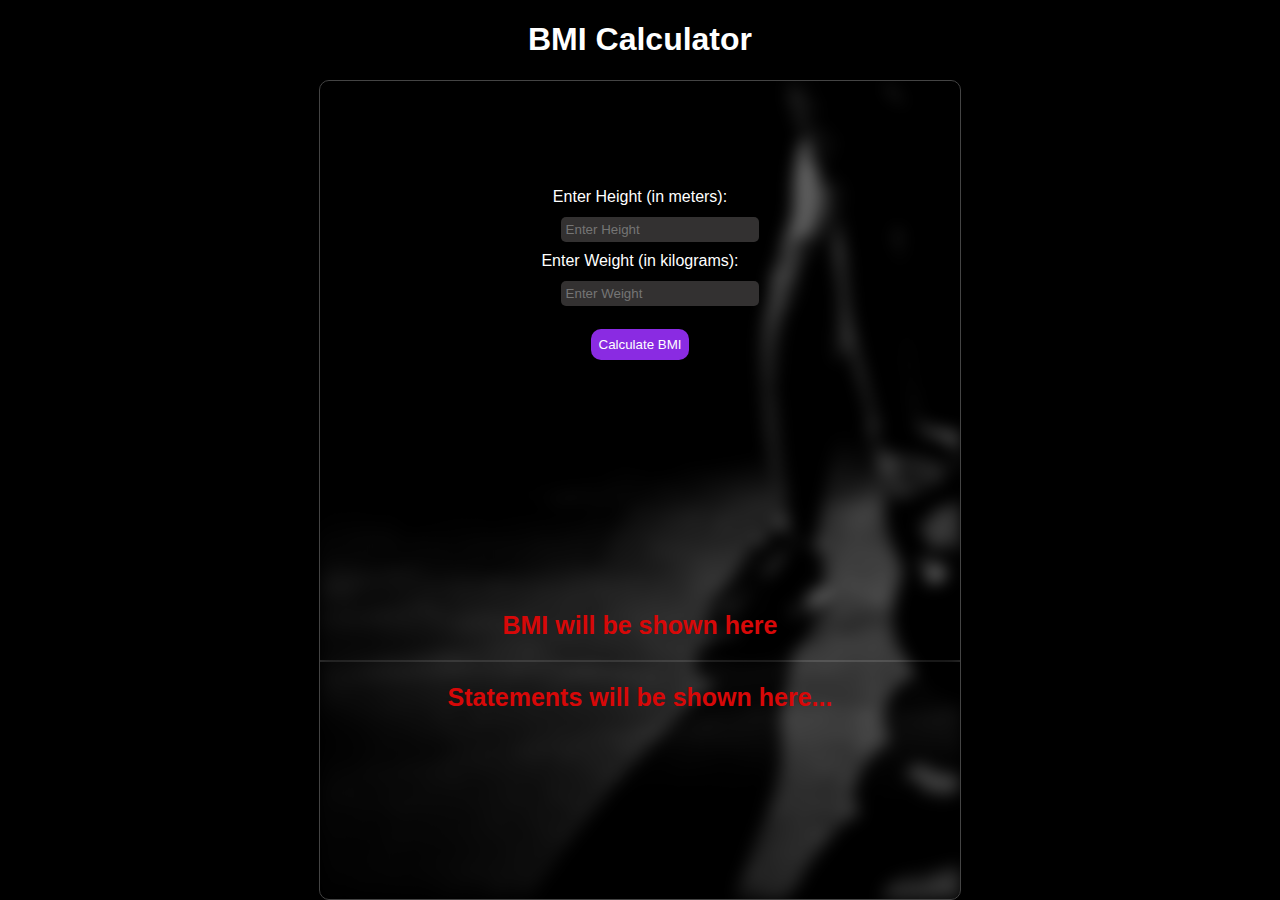
<file: bmi.html>
<!DOCTYPE html>
<html lang="en">
<head>
    <meta charset="UTF-8">
    <meta name="viewport" content="width=device-width, initial-scale=1.0">
    <title>BMI CALCULATOR</title>
    <style>
        body {
            display: flex;
            justify-content: center;
            align-items: center;
            height: 100vh;
            margin: 0;
            background-color: black;
            color: white;
            font-family: Arial, sans-serif;
            flex-direction: column;
        }

        .container {
            position: relative;
            width: 50vw;
            height: 95vh;
            border: 1px solid rgb(68, 68, 68);
            border-radius: 10px;
            overflow: hidden;
            background-color: black;
        }

        .container::before {
            content: "";
            position: absolute;
            top: 0;
            left: 0;
            right: 0;
            bottom: 0;
            background-image: url('./img/bmi.jpg');
            background-repeat: no-repeat;
            background-size: cover;
            filter: blur(8px);
            z-index: 1;
            opacity: 0.5;
        }

        .formInput, #bmi, #result {
            position: relative;
            z-index: 2;
        }

        .formInput {
            height: 50%;
            width: 80%;
            margin: auto;
            margin-top: 100px;
            text-align: center;
        }

        input {
            width:40%;
            padding: 5px;
            border-radius: 5px;
            background-color: rgb(51, 49, 49);
            border: none;
            color: white;
        }

        dl {
            line-height: 2;
            color: white;
        }

        button {
            margin-top: 20px;
            padding: 8px;
            background-color: blueviolet;
            color: white;
            border-radius: 10px;
            border: none;
            cursor: pointer;
        }

        button:hover {
            background-color: darkviolet;
        }

        #result, #bmi {
            width: 80%;
            margin: auto;
            text-align: center;
            color: rgb(215, 8, 8);
            font-size: 2rem;
        }

        @media (max-width: 1000px) {
            .container {
                width: 90vw;
                height: 95vh;
                padding: 20px;
                margin: 20px;
            }

            input, button {
                font-size: 1rem;
            }

            #bmi, #result {
                font-size: 1.5rem;
            }

            dl {
                margin-left: 0px;
            }

            input {
                width: 60%;
            }
        }
    </style>
    <script>
        function calculateBMI(event) {
            event.preventDefault();
            var height = document.getElementById('height').value;
            var weight = document.getElementById('weight').value;
            if (isNaN(height) || isNaN(weight) || height <= 0 || weight <= 0) {
                alert("Error! Enter valid data!");
                return;
            }

            var BMI = weight / (height * height);
            var result = document.getElementById('bmi');
            result.innerText = `BMI is ${BMI.toFixed(2)}`;
            var statement = document.getElementById('result');

            if (BMI < 18.5) {
                statement.innerText = "Your BMI falls within the underweight range";
            } else if (BMI >= 18.5 && BMI <= 24.9) {
                statement.innerText = "Your BMI falls within the normal or healthy weight range";
            } else if (BMI >= 25 && BMI <= 29.9) {
                statement.innerText = "Your BMI falls within the overweight range";
            } else {
                statement.innerText = "Your BMI falls within the obese range";
            }
        }
    </script>
</head>

<body>
    <h1>BMI Calculator</h1>
    <div class="container">
        <div class="formInput">
            <dl>
                <dt for="height">Enter Height (in meters):</dt>
                <dd><input type="text" id="height" name="height" placeholder="Enter Height"></dd>
                <dt for="weight">Enter Weight (in kilograms):</dt>
                <dd><input type="text" id="weight" name="weight" placeholder="Enter Weight"></dd>
                <button onclick="calculateBMI(event)">Calculate BMI</button>
            </dl>
        </div>
        <div id="bmi">
            <h2 style="font-size:25px">BMI will be shown here</h2>
        </div>
        <div style="border:1px solid rgb(49, 49, 49); width:100%"></div>
        <div id="result">
            <h2 style="font-size:25px">Statements will be shown here...</h2>
        </div>
    </div>
</body>

</html>
</file>
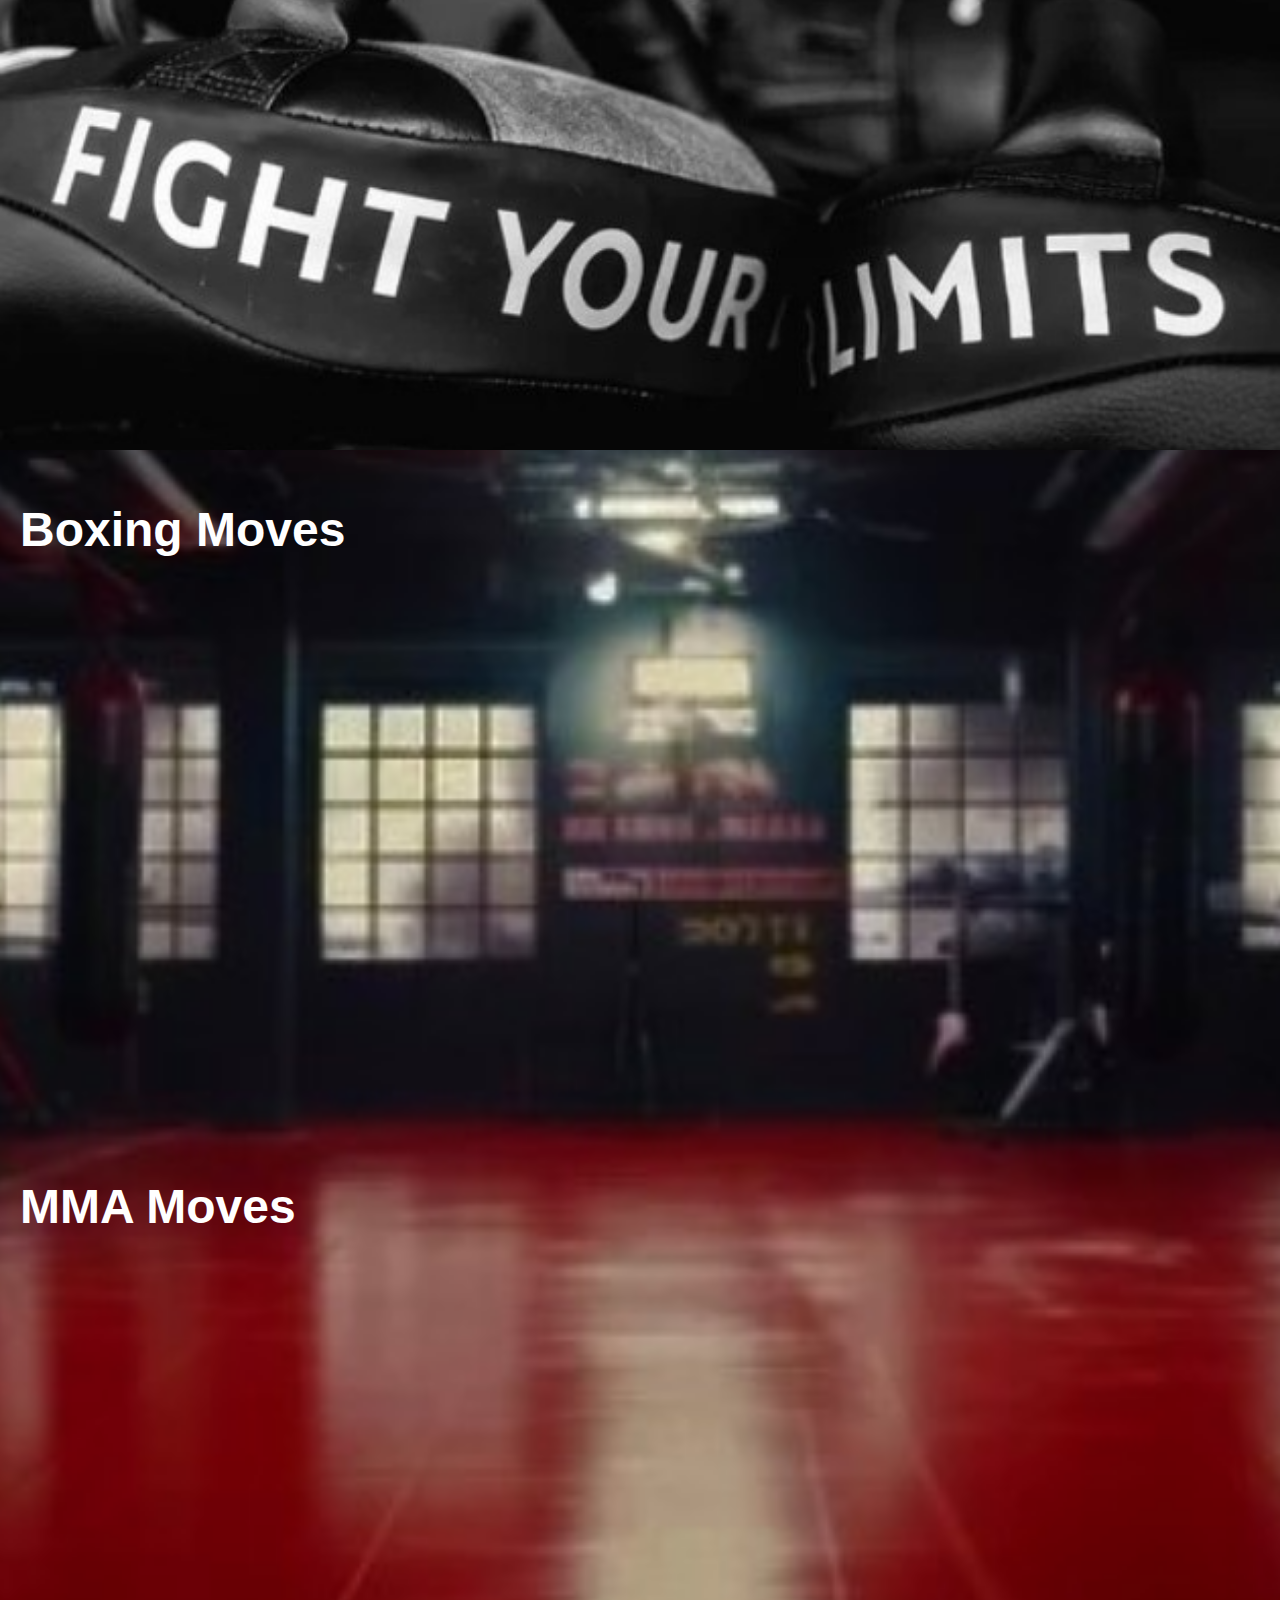
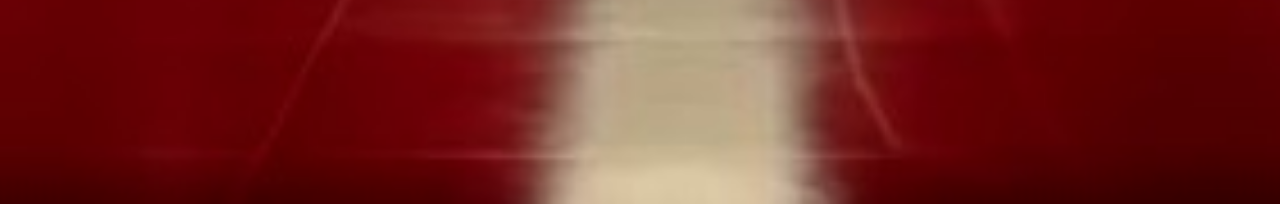
<file: MMA.html>
<!DOCTYPE html>
<html lang="en">
<head>
    <meta charset="UTF-8">
    <meta name="viewport" content="width=device-width, initial-scale=1.0">
    <title>Boxing and MMA Moves</title>
    <style>
        body {
            font-family: Arial, sans-serif;
            margin: 0;
            padding: 0;
            background-color: black;
            background-image: url("./img/boxingbg.jpeg");
            background-repeat: no-repeat;
            background-position: center;
            background-size: cover;
            /* filter: blur(10px); */
            /* z-index: ; */
            color: white;
        }

        .hero-image {
            width: 100vw;
            height: 50vh;
            background-image: url('./img/fightyourlimits.jpeg'); /* Replace with your image path */
            background-size: cover;
            background-position: center;
        }

        .content-section {
            padding: 20px;
        }

        h1 {
            text-align: left;
            margin-bottom: 20px;
            font-size:3em;
        }

        .video-grid {
            display: grid;
            grid-template-columns: repeat(auto-fit, minmax(300px, 1fr));
            gap: 30px;
        }

        iframe {
            width: 100%;
            height: 250px;
            border: none;
            border-radius: 10px;
        }
        @media (max-width:780px){
            .hero-image{
                display:none;
            }
            h1{
                text-align:center;
                
            }
        }
    </style>
</head>
<body>

    <div class="hero-image">
        <!-- <img src="./img/fightyourlimits.jpeg" alt=""> -->
    </div>

    <div class="content-section">
        <h1>Boxing Moves</h1>
        <div class="video-grid">
            <iframe src="https://www.youtube.com/embed/o9qPlLLGv6k" title="Boxing Move 1"></iframe>
            <iframe src="https://www.youtube.com/embed/KcagWYVfvBg" title="Boxing Move 2"></iframe>
            <iframe src="https://www.youtube.com/embed/YsFK1MMDQgk" title="Boxing Move 3"></iframe>
            <iframe src="https://www.youtube.com/embed/XIja1S9SXI4" title="Boxing Move 4"></iframe>
            <iframe src="https://www.youtube.com/embed/mLKrcE0mo4E" title="Boxing Move 5"></iframe>
        </div>
        
    </div>

    <div class="content-section">
        <h1>MMA Moves</h1>
        <div class="video-grid">
            <iframe src="https://www.youtube.com/embed/NoFuhd9W5Pk" title="MMA Move 1"></iframe>
            <iframe src="https://www.youtube.com/embed/W3IZ4hj1E0c" title="MMA Move 2"></iframe>
            <iframe src="https://www.youtube.com/embed/lshb_fPVq9A" title="MMA Move 3"></iframe>
            <iframe src="https://www.youtube.com/embed/iFelZkD-QpY" title="MMA Move 4"></iframe>
            <iframe src="https://www.youtube.com/embed/KH6qCjgLXJA" title="MMA Move 5"></iframe>
        </div>
        
    </div>

</body>
</html>
</file>
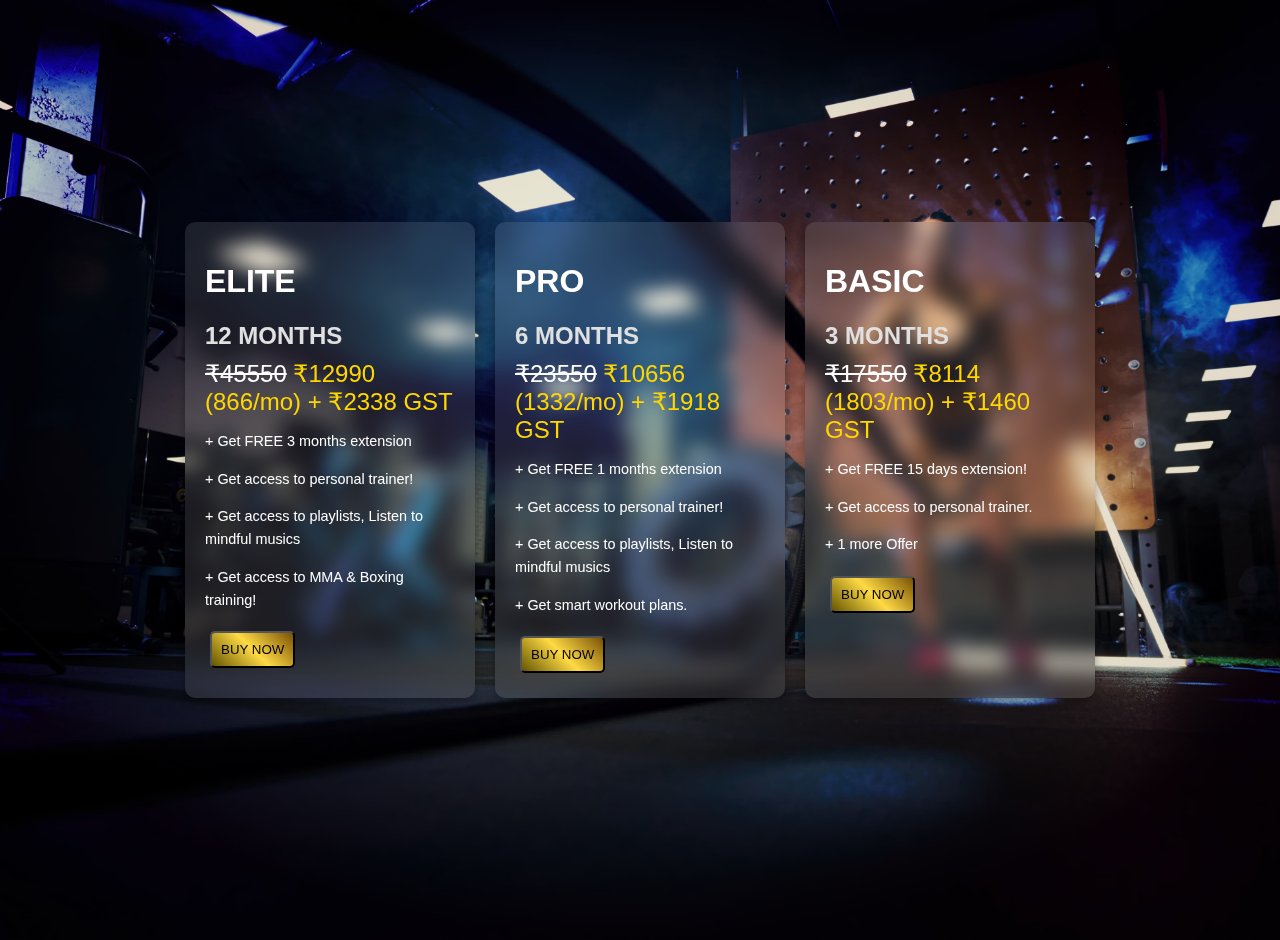
<file: premium.html>
<!DOCTYPE html>
<html lang="en">

<head>
    <meta charset="UTF-8">
    <meta name="viewport" content="width=device-width, initial-scale=1.0">
    <title>Premium Plans</title>
    <style>
        body {
            font-family: Arial, sans-serif;
            background-color: black;
            background-image: url("./img/landingbg.jpeg");
            background-position: center;
            background-size: cover;
            background-repeat: no-repeat;
            color: white;
            display: flex;
            justify-content: center;
            align-items: center;
            height: 100vh;
            margin: 0;
            padding: 20px;
        }

        .premium-container {
            display: flex;
            gap: 20px;
            flex-wrap: wrap;
            justify-content: center;
            height:auto;
        }

        .premium-card {
            background-color: rgba(255, 255, 255, 0.1);
            backdrop-filter: blur(10px);
            border-radius: 10px;
            padding: 20px;
            width: 100%;
            max-width: 250px;
            box-shadow: 0 4px 8px rgba(0, 0, 0, 0.3);
            transition: transform 0.2s ease, box-shadow 0.2s ease;
            margin-bottom: 20px;
            /* height:70vh; */
        }

        .premium-card:hover {
            transform: scale(1.05);
            box-shadow: 0 8px 16px rgba(0, 0, 0, 0.4);
        }

        .premium-card h2 {
            margin: 0;
            font-size: 1.5rem;
            color: #e0e0e0;
        }

        .premium-card .price {
            font-size: 1.5rem;
            color: gold;
            margin: 10px 0;
        }

        .premium-card .old-price {
            text-decoration: line-through;
            color: white;
        }

        .premium-card .offer-details {
            font-size: 0.9rem;
            margin: 10px 0;
            line-height: 1.6;
        }

        .buy-now-btn {

            padding: 9px;
            margin: 5px;
            border-radius: 5px;
            background: linear-gradient(45deg, rgb(100, 85, 1), rgb(255, 218, 68), rgb(121, 81, 5));
            text-decoration: none;
            color: black;
            /* position:absolute;
            left:20px;
            bottom:20px; */
            transition: background-color 0.2s ease;
        }

        .buy-now-btn:hover {
            background: linear-gradient(45deg, rgb(232, 198, 5), rgb(255, 218, 68), rgb(82, 54, 3));
            /* background-color: #ff2222; */
        }

        /* Responsive Styles */
        @media (max-width: 768px) {
            .premium-card {
                max-width: 100%;
                width: calc(50% - 20px);
            }
        }

        @media (max-width: 480px) {
            .premium-card {
                max-width: 100%;
                width: 100%;
            }
        }
    </style>
</head>

<body>
    <div class="premium-container">
        <div class="premium-card">
            <H1>ELITE</H1>
            <h2>12 MONTHS</h2>
            <div class="price"><span class="old-price">₹45550</span> ₹12990 (866/mo) + ₹2338 GST</div>
            <div class="offer-details">
                <p>+ Get FREE 3 months extension</p>
                <P>+ Get access to personal trainer!</P>
                <p>+ Get access to playlists, Listen to mindful musics</p>
                <p>+ Get access to MMA & Boxing training!</p>
            </div>
            <button class="buy-now-btn">BUY NOW</button>
        </div>

        <div class="premium-card">
            <H1>PRO</H1>

            <h2>6 MONTHS</h2>
            <div class="price"><span class="old-price">₹23550</span> ₹10656 (1332/mo) + ₹1918 GST</div>
            <div class="offer-details">
                <p>+ Get FREE 1 months extension</p>
                <P>+ Get access to personal trainer!</P>
                <p>+ Get access to playlists, Listen to mindful musics</p>
                <p>+ Get smart workout plans.</p>
               
            </div>
            <button class="buy-now-btn">BUY NOW</button>
        </div>

        <div class="premium-card">
            <H1>BASIC</H1>

            <h2>3 MONTHS</h2>
            <div class="price"><span class="old-price">₹17550</span> ₹8114 (1803/mo) + ₹1460 GST</div>
            <div class="offer-details">
                <p>+ Get FREE 15 days extension!</p>
                <p>+ Get access to personal trainer.</p>
                <p>+ 1 more Offer</p>
            </div>
            <button class="buy-now-btn">BUY NOW</button>
        </div>
    </div>
</body>

</html>
</file>
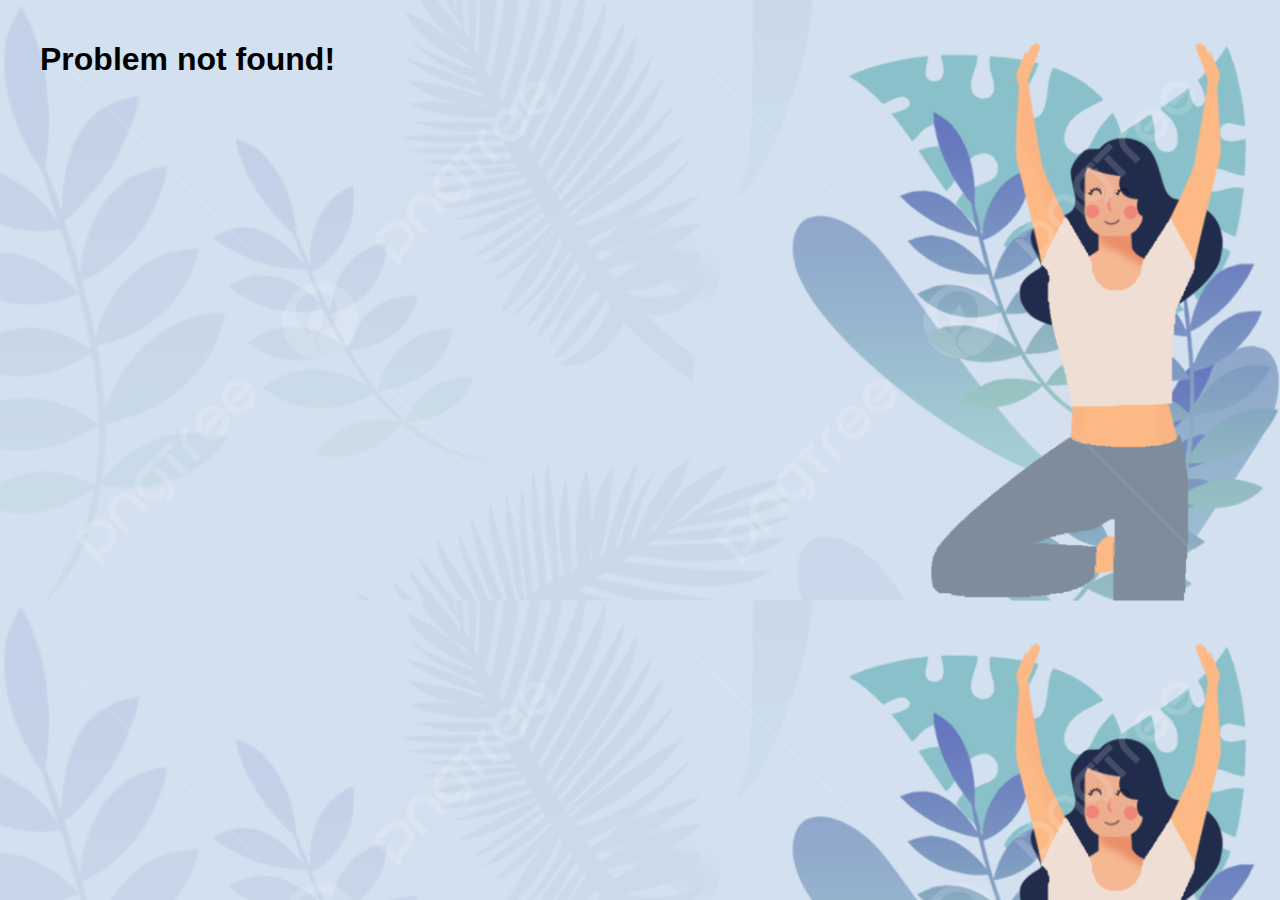
<file: yoga page/details.html>
<!DOCTYPE html>
<html lang="en">

<head>
    <meta charset="UTF-8">
    <meta name="viewport" content="width=device-width, initial-scale=1.0">
    <title>Health Issue Details</title>
    <link rel="stylesheet" href="styles.css">
</head>
<style>
    .container {
        text-align: left;
    }

    img {
        width: 550px;
        height: 400px;
    }
</style>

<body>
    <div class="container">
        <h1 id="problem-title">Loading...</h1>
        <div id="problem-content">
        </div>
    </div>

    <script>
        const urlParams = new URLSearchParams(window.location.search);
        const problem = urlParams.get('problem');

        const problemData = {
            thyroid: {
                title: "Thyroid Problems",
                content: `
                <h2>Supported shoulderstand</h2>
                    <p>Yoga brings many benefits to your overall health and well-being. It can balance your energy, 
increase flexibility, and relieve stress. There is a connection between stress and hypothyroidism, 
but certain yoga poses are thought to balance out thyroids that are either underactive or 
overactive</p>
<ol>
    <li>You can use a folded towel or blanket under your shoulders for support.</li>
    <li>Bring your shoulders to the edge of the blanket and let your head rest on the mat.</li>
    <li>Lie flat on your back with your arms alongside your body and your palms facing down.</li>
    <li>Press your arms and back into the floor for support.</li>
    <li>On an inhale, lift your legs up to ninety degrees.</li>
    <li>Slowly exhale and bring your legs over your head.</li>
    <li>Your feet can balance in the air.</li>
    <li>Bring your hands to your lower back to support your body.</li>
    <li>Keep your fingers pointing up toward your hips with your pinky fingers on either side of your spine.</li>
    <li>Raise your legs straight up toward the ceiling.</li>
    <li>Aim to keep your shoulders, spine, and hips in one line if it’s possible.</li>
    <li>You can also keep your hips away from your body at an angle.</li>
    <li>Keep your chin tucked into your chest as you keep your neck in one position.</li>
    <li>Release the pose by slowly releasing your legs back over your head.</li>
    <li>Bring your arms back alongside the body.</li>
    <li>On an inhale, slowly roll your spine down vertebrae by vertebrae and lift your legs to ninety degrees.</li>
    <li>Exhale as you lower your legs to the floor.</li>
</ol>

                    
                    <img src="./img/thyroid1.png" alt="Thyroid Yoga">

                    <h2>Plow pose</h2>
                    <p>In plow pose, your thyroid is believed to get the same stimulation as it does in shoulderstand. 
You may find it easier to do plow pose.</p>
                        <ol>
    <li>Lie flat on your back with your arms alongside your body and your palms facing down.</li>
    <li>Press your arms and back into the floor for support.</li>
    <li>On an inhale, lift your legs up to ninety degrees.</li>
    <li>Slowly exhale and bring your legs over your head.</li>
    <li>Bring your hands to your lower back to support your body.</li>
    <li>Keep your fingers pointing up toward your hips with your pinky fingers on either side of your spine.</li>
    <li>You may place a bolster or block under your feet if they don’t reach the floor.</li>
    <li>Keep your hands on your hips if your feet do not touch the floor or the prop.</li>
    <li>If it’s comfortable and your feet are supported, you can bring your arms alongside your body or interlace your fingers in front of your hips. You may also bring your arms overhead.</li>
    <li>Release the pose by bringing your arms on the floor alongside your body.</li>
    <li>Slowly inhale to lift your legs up and realign your spine along the floor.</li>
    <li>Exhale to lower your legs to the floor.</li>
</ol>

                   <img src="./img/thyroid2.png" alt="Thyroid Yoga">
                    <h2>Fish Pose</h2>
                    <p>Fish pose is a gentle backbend that can help stimulate your thyroid gland.</p>
                    <ol>
    <li>Sit on your buttocks with your legs extended in front of you.</li>
    <li>Move to one side at a time so you can place your hands underneath your buttocks.</li>
    <li>Face your palms down and your fingers facing toward your toes.</li>
    <li>Draw your elbows into each other and open your chest.</li>
    <li>Slowly lean back onto your forearms and elbows.</li>
    <li>Open your chest as much as possible and press into your arms to stay lifted.</li>
    <li>Drop your head back if you feel comfortable.</li>
    <li>Release by lifting your head, releasing your hands, and lying down on your back.</li>
</ol>

                    <img src="./img/thyroid3.png" alt="Thyroid Yoga">
                `
            },
            gas: {
                title: "Gas and Acidity Problem",
                content: `
 <h2> Wind-Relieving pose (Pawanmuktasana)</h2>
 <p>Gif by Active Body. Creative Mind.
This pose will help you to relax your abdomen, hips, thighs, and buttocks</p>
<ol>
    <li>Lie on your back and bring your legs straight up to 90 degrees.</li>
    <li>Bend both knees and bring your thighs into your abdomen.</li>
    <li>Keep your knees and ankles together.</li>
    <li>Bring your arms around your legs.</li>
    <li>Clasp your hands together or take hold of your elbows.</li>
    <li>Lift up your neck and tuck your chin into your chest or bring it onto your knees.</li>
</ol>


                    
 <img src="./img/gas1.jpeg" alt=" Yoga">

 <h2> Child’s pose (Balasana)</h2>
<p>This asana relaxes your lower back, hips, and legs. It’s believed to massage your internal organs..</p>
<ol>
    <li>Come into a kneeling position and sit back on your heels.</li>
    <li>Adjust your knees so that they’re hip-width apart or slightly wider.</li>
    <li>Slowly walk your hands out in front of you as you bend at the hips.</li>
    <li>Allow your torso to rest on your thighs.</li>
    <li>Lengthen the back of your neck and rest your forehead on the floor.</li>
    <li>You may keep your arms extended or bring them alongside your body with your palms facing up.</li>
    <li>Allow your belly to fall heavy into your legs. Maintain a gentle pressure to this area.</li>
    <li>Rest in this pose for up to 5 minutes.</li>
</ol>


 <img src="./img/gas2.jpeg" alt=" Yoga">
<h2> Seated Forward Bend (Paschimottanasana)</h2>
<p>This pose improves digestion and relaxes the body.</p>
<ol>
    <li>Sit with your bottom on a folded blanket or cushion with your legs extended in front of you.</li>
    <li>Press through your heels and draw your toes back toward your shins. You can keep a slight bend in your knees.</li>
    <li>Place your hands alongside your body and press into the floor as you lengthen your spine.</li>
    <li>Open your heart center as you root into your sit bones.</li>
    <li>On an exhale, slowly hinge at your hips and fold forward.</li>
    <li>Walk your hands alongside your body. Rest them on the floor or on your legs. You can also clasp your hands around your feet.</li>
    <li>With each inhale, lift your torso slightly and lengthen your spine.</li>
    <li>On each exhale, lower yourself deeper into the pose.</li>
</ol>


<img src="./img/gas3.jpeg" alt=" Yoga">
                `
            },
            sleep: {
                title: "Better Sleep",
                content: `
                    <h2> Ragdoll pose </h2>
 <p>Begin standing with your feet about hip-width apart. Bend your knee generously and hinge 
forward at the hips as you shift your weight forward. Let your upper body hang as your hands 
clasp your elbows. If you want to take a little movement and it feels good in your body, you can 
sway back and forth as you hang. Hold for 5-6 deep breaths</p>
               
 <img src="./img/sleep1.jpeg" alt="sleep Yoga">

 <h2>Sukhasana + Diaphragmatic Breathing </h2>
<p>Sit with your legs crossed and your spine long; feel both hips grounding down evenly into your 
yoga mat. Close your eyes or soften your gaze. Place one hand on your belly and one on your 
heart. As you inhale, breathe deep into your belly and feel your ribcage expand. Exhale 
completely out through your mouth. Repeat for 10 deep breaths.</p>

 <img src="./img/sleep2.jpeg" alt="sleep Yoga">
<h2> Seated Forward Fold </h2>
<p>In a seated position, extend both legs out long in front of you. Lengthen through your spine as 
both of your hip bones ground down evenly into your mat. Inhale to reach your arms up 
overhead, exhale to hinge forward at your hips grabbing your shins, ankles, or feet. Keep your 
back as flat as possible. After a few breaths, round the spine and fold over your legs. If you have 
tight hamstrings, bend your knees as generously as you need. Hold for 5-6 deep breaths.</p>

<img src="./img/sleep3.jpeg" alt="sleep Yoga">
                `
            },
            backpain: {
                title: "Back Pain",
                content: `
                <p>If you’re dealing with back pain, yoga may be just what the doctor ordered. Yoga is a mind-body 
therapy that’s often recommended to treat not only back pain but the stress that accompanies it. 
The appropriate poses can relax and strengthen your body.</p>
                    <h2> Cat Cow pose </h2>
 <p>This gentle, accessible backbend stretches and mobilizes the spine. Practicing this pose also 
stretches your torso, shoulders.</p>
               
 <img src="./img/backpain1.jpeg" alt="sleep Yoga">

 <h2> Downward-Facing Dog </h2>
<p>This traditional forward bend can be restful and rejuvenating. Practicing this pose can help 
relieve back pain and sciatica. It helps to work out imbalances in the body .
</p>

 <img src="./img/backpain2.jpeg" alt="sleep Yoga">
<h2>Extended forward Triangle </h2>
<p>This classic standing posture may help alleviate backache, sciatica, and neck pain. It stretches 
your spine, hips, and groin, and strengthens your shoulders, chest, and legs. It may also help 
relieve stress and anxiety.</p>

<img src="./img/backpain3.jpeg" alt="sleep Yoga">
                `
            },
            heart: {
                title: "Heart Disease",
                content: `
                <p>Our Heart is one such organ that keeps working continuously even while we are resting or at 
sleep. This involuntary action is pivotal since it keeps us alive by pumping blood throughout the 
body. Nowadays, it’s quite clear that there is no age for having heart difficulties, even people in 
their 20’s are falling prey to some kind of cardiac problem. Sedentary lifestyle, dietary choices, 
stress, and anxiety are a few things that can disturb the normal functioning of the heart and can 
increase the risk of cardiovascular problems</p>

<h2> Seated forward bend</h2>

<ol>
    <li>Start in a seated position with your legs straight out in front of you. You may sit up on a blanket or folded towel.</li>
    <li>Inhale and lengthen your spine.</li>
    <li>Exhale and slowly start to bend over your legs. Try to move from the hips and not the waist. Your back should be flat and your head should be upright. Stop folding if your back starts to feel any pain.</li>
    <li>Breathe as you continue to reach in the direction of your feet or ankles, going only as far as comfortable for you.</li>
    <li>Hold the pose for 1 to 3 minutes, depending on your comfort level.</li>
</ol>

                    
 <img src="./img/heart1.jpeg" alt=" Yoga">

 <h2> Child’s pose (Balasana)</h2>
<p>This asana relaxes your lower back, hips, and legs. It’s believed to massage your internal organs..</p>
<ol>
    <li>Come into a kneeling position and sit back on your heels.</li>
    <li>Adjust your knees so that they’re hip-width apart or slightly wider.</li>
    <li>Slowly walk your hands out in front of you as you bend at the hips.</li>
    <li>Allow your torso to rest on your thighs.</li>
    <li>Lengthen the back of your neck and rest your forehead on the floor.</li>
    <li>You may keep your arms extended or bring them alongside your body with your palms facing up.</li>
    <li>Allow your belly to fall heavy into your legs. Maintain a gentle pressure to this area.</li>
    <li>Rest in this pose for up to 5 minutes.</li>
</ol>


 <img src="./img/heart2.jpeg" alt=" Yoga">
<h2> Seated spinal twist </h2>
<p>This pose improves digestion and relaxes the body.</p>

<ol>
    <li>Begin seated upright with the left leg bent on the floor with the heel by your right hip and the right leg crossed over the left, sole of the right foot on the floor.</li>
    <li>Elongate your spine as you extend your left hand up to the ceiling.</li>
    <li>Start to twist toward the right, ending with your left elbow outside your right knee.</li>
    <li>Inhale to find more length and exhale to deepen the twist.</li>
    <li>Hold for 30 seconds to 1 minute, then switch to the other side.</li>
</ol>


<img src="./img/heart3.jpeg" alt=" Yoga">
                `
            },
            stress: {
                title: "Stress",
                content: `
                                   <p>We all face stress in our day-to-day life. Each one of us has a different reason to feel stressed 
and a unique way to deal with it. While some of us prefer to sweat it out with exercise, others 
might prefer a comparatively relaxing approach to yoga.
For those who prefer yoga to battle off their stress and enjoy other health benefits that it has to 
offer we are suggesting 15 yoga poses to make your journey smooth.</p>

<h2> Hero Pose</h2>

<ol>
    <li>Get into a kneeling position. Your knees should be together, and your feet should be slightly wider than your hips.</li>
    <li>Keep the tops of your feet flat on the floor.</li>
    <li>Sit back so that your bottom reaches the floor in between your feet. If your bottom does not reach the floor, use a block or a book.</li>
    <li>Place your hands on your thighs.</li>
    <li>Sit up straight to open your chest and lengthen your spine.</li>
    <li>Hold this pose for up to 5 minutes.</li>
</ol>


                    
 <img src="./img/stress1.jpeg" alt=" Yoga">

 <h2> Tree pose </h2>
<p>This classic standing pose may help you focus inward, quieting racing thoughts..</p>
<ol>
    <li>From standing, bear your weight with your right foot and slowly lift your left foot off of the ground.</li>
    <li>Slowly turn the sole of your left foot toward the inside of your left leg.</li>
    <li>Place it on the outside of your left ankle, calf, or thigh. Avoid pressing your foot into your knee.</li>
    <li>Bring your hands into any comfortable position. This could be in prayer position in front of your heart or hanging alongside your sides.</li>
    <li>Hold this pose for up to 2 minutes.</li>
    <li>Repeat on the opposite side.</li>
    
</ol>



 <img src="./img/stress2.jpeg" alt=" Yoga">
<h2> Triangle pose</h2>
<p>This energizing pose can help ease tension in your neck and back.</p>

<ol>
    <li>Come into a standing position with your feet wider than your hips.</li>
    <li>Face your left toes forward and your right toes in at a slight angle.</li>
    <li>Lift your arms to extend out from your shoulders. Your palms should face down.</li>
    <li>Extend your torso forward as you reach forward with your left hand.</li>
    <li>Hinge at your hip joint to bring your right hip back. Take your left hand to your leg, the floor, or a block.</li>
    <li>Extend your right arm up toward the ceiling.</li>
    <li>Gaze in any comfortable direction.</li>
    <li>Hold this pose for up to 1 minute.</li>
    <li>Then do the opposite side.</li>
</ol>



<img src="./img/stress3.jpeg" alt=" Yoga">
                `
            },
            anxiety: {
                title: "Anxiety",
                content: `
                   <p>Many people living with anxiety use a combination of methods to manage their 
symptoms, including therapy, lifestyle changes, and often, alternative treatments 
like yoga.
Anxiety disorders affect more than 40 million (18.1%) U.S. adults over age 18 each 
year. Anxiety is treatable, but only around 40% of people are receiving treatment.
Over the years, research studies have shown that yoga can help relieve stress 
and anxiety. It works by soothing an overactive nervous system, relaxing both the 
mind and body</p>

<h2> Standing forward bend</h2>

<ol>
    <li>Stand with your feet about hip-width apart and your hands on your hips.</li>
    <li>Exhale as you hinge at the hips to fold forward, keeping a slight bend in your knees.</li>
    <li>Drop your hands to the floor or rest them on a block.</li>
    <li>Tuck your chin into your chest.</li>
    <li>Release tension in your lower back and hips. Your head and neck should hang heavy toward the floor.</li>
    <li>Hold this pose for up to one minute.</li>
</ol>


                    
 <img src="./img/anxiety1.jpeg" alt=" Yoga">

 <h2> Fish pose </h2>
<p>This asana relaxes your lower back, hips, and legs. It’s believed to massage your internal organs..</p>
<ol>
    <li>Sit with your legs stretched out in front of you.</li>
    <li>Place your hands underneath your buttocks with your palms facing down.</li>
    <li>Squeeze your elbows together and expand your chest.</li>
    <li>Then lean back onto your forearms and elbows, pressing into your arms to stay lifted in your chest.</li>
    <li>If it’s comfortable, you may let your head hang back toward the floor or rest it on a block or cushion.</li>
    <li>Hold this pose for up to one minute.</li>
    
</ol>



 <img src="./img/anxiety2.jpeg" alt=" Yoga">
<h2>  Extended Puppy pose </h2>
<p>This pose improves digestion and relaxes the body.</p>

<ol>
    <li>Come into a tabletop position.</li>
    <li>Extend your hands forward a few inches and sink your buttocks down toward your heels.</li>
    <li>Press into your hands and engage your arm muscles, keeping your elbows lifted.</li>
    <li>Gently rest your forehead on the floor.</li>
    <li>Allow your chest to open and soften during this pose.</li>
    <li>Hold this pose for up to two minutes.</li>
</ol>



<img src="./img/anxiety3.jpeg" alt=" Yoga">
                `
            },
            bloodpressure: {
                title: "Blood Pressure",
                content: `
                    <p>Blood pressure 
Incredible Yogasanas For High Blood pressure
Uttanasana (Forward Bent Pose)
While standing, bring the feet hip-distance apart. Without bending your knees, slowly bend your 
body above the torso downwards. See that your knees are straight. You can allow your hands and 
hang down and rest your palms on the ground or just hold your feet to the ankles. Hold this 
position for 8-10 breaths, then slowly get back to the standing position.
Benefits:
Also known as Pada Hasthasana, this inverted anti-gravity posture is an extremely therapeutic 
pose that enhances your immunity, attenuates stress and relaxes the mind. It helps the blood 
gush to the head and enhance blood circulation. It also regulates the flow of blood, calms down 
the body and stabilizes the heart rate.
Viparita Karani (Legs Up The Wall Pose)
Initially, sit about 3 inches from an empty wall. Lie onto the back and swing your legs upwards in 
such a way that the back of the thigh rests against the wall. Rest your entire back, i.e. the spinal 
column on the floor below and relax the arms on either side of the body or the tummy. Hold the 
position for 10 minutes or as long as you can and then slowly pull your leg back to the starting 
position.
Benefits:
This posture is one of the relaxing poses that allows you to lie flat on the ground with your legs 
up without much twisting. Yet, the Viparita Karini is one such beneficial yogasana that allows 
lymphatic drainage, evens out blood circulation, and releases pressure from the back and hip. It 
not only helps in relieving stress but also detoxifies the system. By keeping the blood flow in 
check, it helps to control and bring down high blood pressure.
Sethubandhasana (Bridge Pose)
Start the posture by lying flat on your back. Now bend your knees and elbows. Place your feet 
flat on the floor close to the hips and your hands firmly on either side of the head. While 
supporting both your hands and legs on the ground, slowly try to lift your body up into the air. 
Hold this arching posture for 20-30 secs and slowly bring your body up into a standing pose.
Benefits:
This is an extremely beneficial posture for not only relieving arthritic pain but also strengthening 
the leg, thigh and back muscles. By lifting the heart at a raised level than that of the head, it 
facilitates blood circulation to even the most difficult and out of reach places. It also releases 
blocked channels and effectively brings down blood pressure.
Adho Mukha Svanasana (Downward-facing dog pose)
Come on all fours with your knees hips-width apart and your hands shoulder-width apart. Now, 
slowly lift your hips off the floor and straighten your elbows and knees. Ensure that your body 
forms an inverted ‘V’. Now, press your hands into the ground and stretch your neck such that 
your ears should touch your inner arms, and you should turn your gaze towards your navel. Hold 
this position for five-eight breathes and then return to the original position.
Benefits:
.</p>
                    <img src="./img/bloodpressure.jpeg" alt="Blood Pressure Yoga">
                   
                `
            }
        };

        if (problemData[problem]) {
            document.getElementById('problem-title').innerText = problemData[problem].title;
            document.getElementById('problem-content').innerHTML = problemData[problem].content;
        } else {
            document.getElementById('problem-title').innerText = "Problem not found!";
        }
    </script>
</body>

</html>
</file>
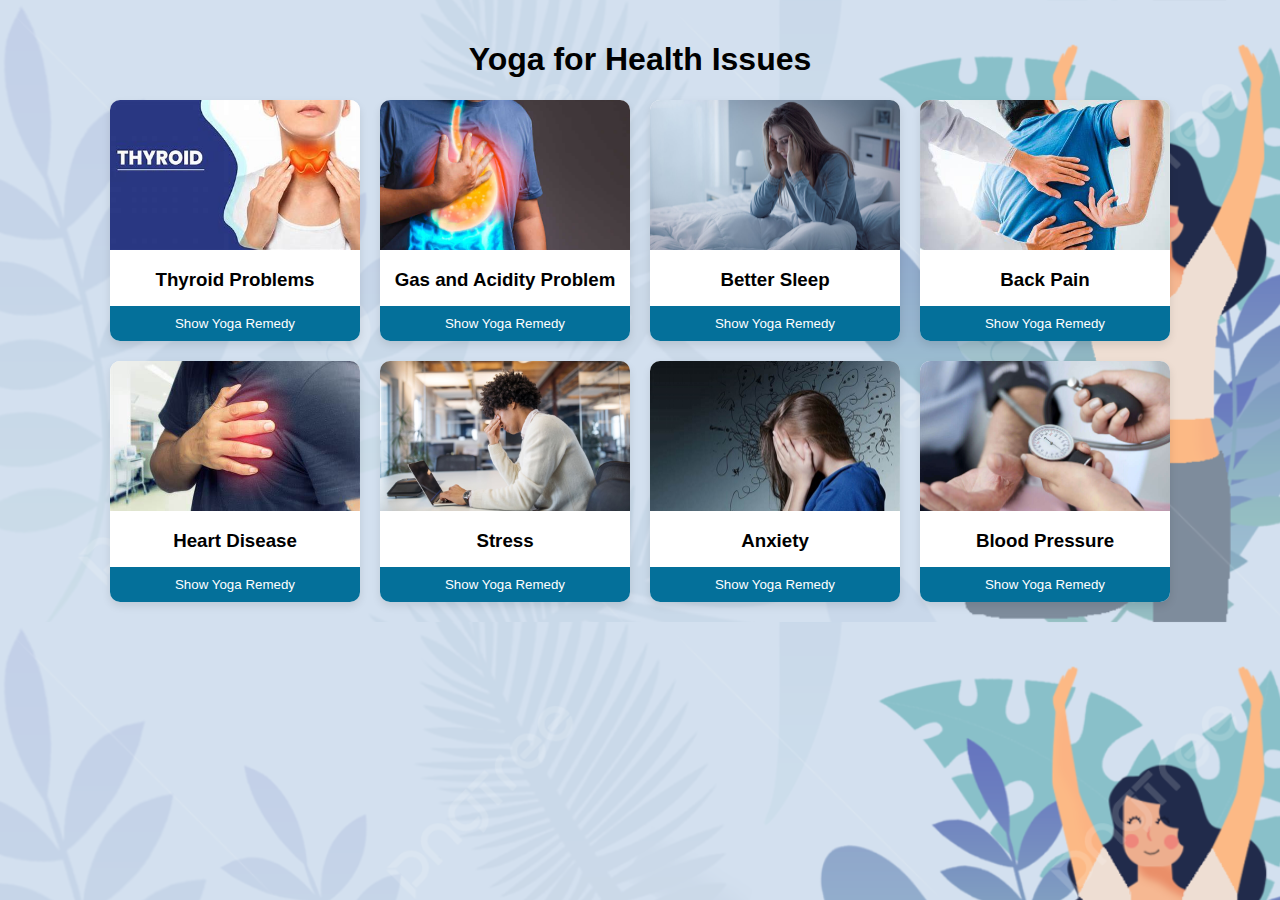
<file: yoga page/yoga.html>
<!DOCTYPE html>
<html lang="en">
<head>
    <meta charset="UTF-8">
    <meta name="viewport" content="width=device-width, initial-scale=1.0">
    <title>Yoga for Health</title>
    <link rel="stylesheet" href="styles.css">
</head>
<style>
    
    
</style>

<body>
    <div class="container">
        <h1>Yoga for Health Issues</h1>
        <div class="card-container">
            <div class="card" data-problem="thyroid">
                <img src="./img/thyroid.jfif" alt="Thyroid Problem">
                <h3>Thyroid Problems</h3>
                <button onclick="showMore('thyroid')">Show Yoga Remedy </button>
            </div>
            <div class="card" data-problem="gas">
                <img src="./img/acidity.jfif" alt="Gas and Acidity">
                <h3>Gas and Acidity Problem</h3>
                <button onclick="showMore('gas')">Show Yoga Remedy </button>
            </div>
            <div class="card" data-problem="sleep">
                <img src="./img/sleep.jfif" alt="Better Sleep">
                <h3>Better Sleep</h3>
                <button onclick="showMore('sleep')">Show Yoga Remedy</button>
            </div>
            <div class="card" data-problem="backpain">
                <img src="./img/backpain.jfif" alt="Back Pain">
                <h3>Back Pain</h3>
                <button onclick="showMore('backpain')">Show Yoga Remedy</button>
            </div>
            <div class="card" data-problem="heart">
                <img src="./img/heart.jfif" alt="Heart Disease">
                <h3>Heart Disease</h3>
                <button onclick="showMore('heart')">Show Yoga Remedy</button>
            </div>
            <div class="card" data-problem="stress">
                <img src="./img/stress.jpg" alt="Stress">
                <h3>Stress</h3>
                <button onclick="showMore('stress')">Show Yoga Remedy</button>
            </div>
            <div class="card" data-problem="anxiety">
                <img src="./img/anxiety.jfif" alt="Anxiety">
                <h3>Anxiety</h3>
                <button onclick="showMore('anxiety')">Show Yoga Remedy</button>
            </div>
            <div class="card" data-problem="bloodpressure">
                <img src="./img/bloodpressure.jfif" alt="Blood Pressure">
                <h3>Blood Pressure</h3>
                <button onclick="showMore('bloodpressure')">Show Yoga Remedy</button>
            </div>
        </div>
    </div>

    <script>
        function showMore(problem) {
            window.location.href = `details.html?problem=${problem}`;
        }
    </script>
</body>
</html>
</file>
<file: yoga page/styles.css>
body {
    font-family: Arial, sans-serif;
    background-color: black;
    margin: 0;
    padding: 20px;
    background-image: url("./img/yogabg.jpg");
    background-size: cover;
}

.container {
    max-width: 1200px;
    margin: 0 auto;
    text-align: center;
}

.card-container {
    display: flex;
    flex-wrap: wrap;
    justify-content: center;
    gap: 20px;
}

.card {
    background-color: white;
    border-radius: 10px;
    box-shadow: 0 4px 8px rgba(0, 0, 0, 0.1);
    overflow: hidden;
    width: 250px;
    text-align: center;
    transition: transform 0.3s;
}

.card img {
    width: 100%;
    height: 150px;
    object-fit: cover;
}

.card h3 {
    margin: 15px 0;
}

.card button {
    background-color: rgb(4, 112, 154);
    color: white;
    border: none;
    padding: 10px;
    width: 100%;
    cursor: pointer;
    transition: background-color 0.3s;
}

.card button:hover {
    background-color:rgb(3, 75, 104);
}

.card:hover {
    transform: scale(1.05);
}
</file>
